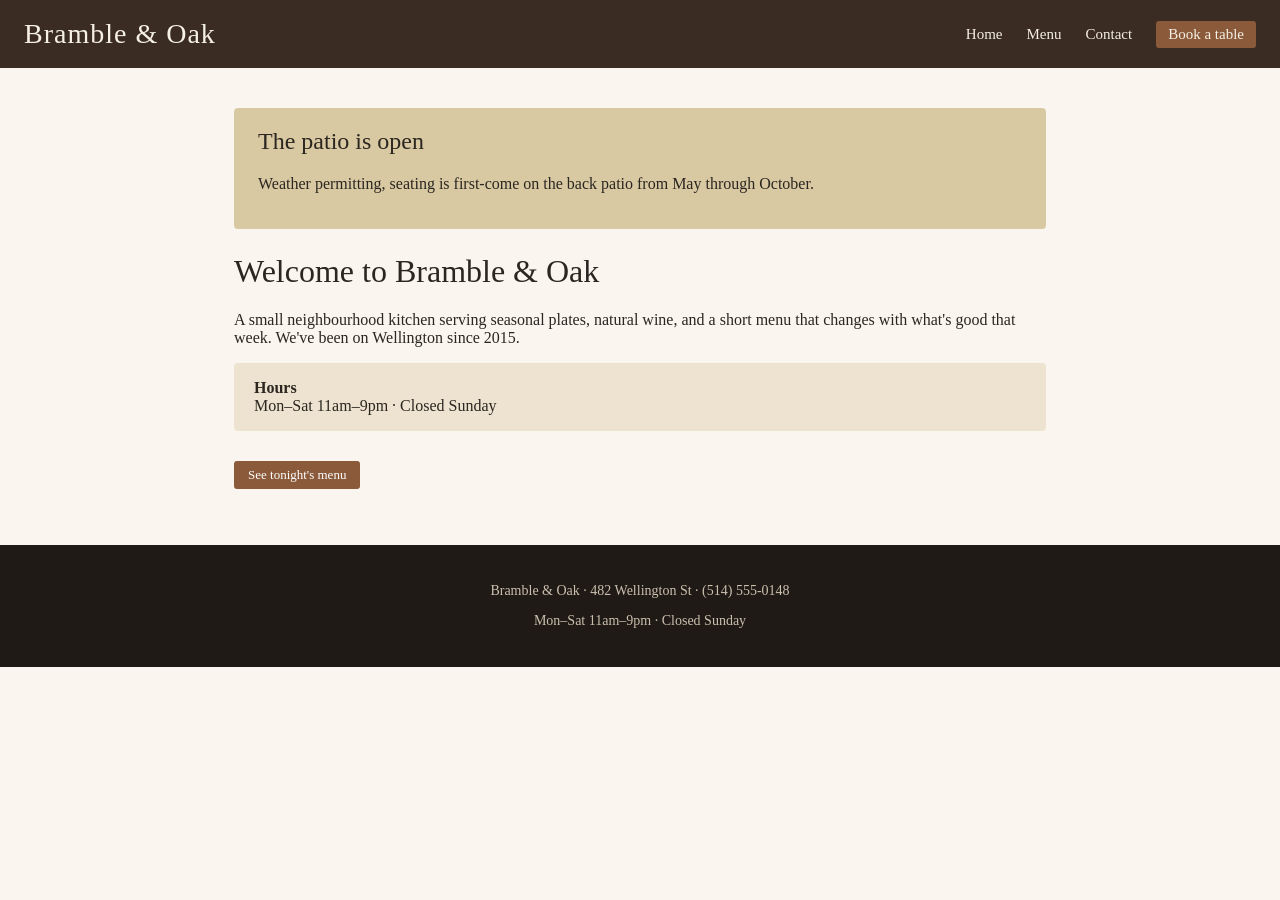
<file: index.html>
<!doctype html>
<html lang="en">
<head>
  <meta charset="utf-8">
  <title>Bramble &amp; Oak</title>
  <meta name="viewport" content="width=device-width, initial-scale=1">
  <link rel="stylesheet" href="css/main.css">
  <link rel="stylesheet" href="css/override.css">
</head>
<body>
  <header class="site-header">
    <p class="brand">Bramble &amp; Oak</p>
    <nav>
      <a href="index.html">Home</a>
      <a href="menu.html">Menu</a>
      <a href="contact.html">Contact</a>
      <a href="contact.html" class="btn btn-primary">Book a table</a>
    </nav>
  </header>

  <main>
    <!-- Holiday hours banner -- bring this back next December
    <div class="patio-banner">
      <h2>Holiday Hours</h2>
      <p>We'll be closed December 24-26. Regular hours resume the 27th.</p>
    </div>
    -->

    <div class="patio-banner">
      <h2>The patio is open</h2>
      <p>Weather permitting, seating is first-come on the back patio from May through October.</p>
    </div>

    <h1>Welcome to Bramble &amp; Oak</h1>
    <p>
      A small neighbourhood kitchen serving seasonal plates, natural wine, and a short
      menu that changes with what's good that week. We've been on Wellington since 2015.
    </p>

    <div class="hours">
      <strong>Hours</strong><br>
      Mon&ndash;Sat 11am&ndash;9pm &middot; Closed Sunday
    </div>

    <p style="margin-top: 30px;">
      <a href="menu.html" class="btn_primary">See tonight's menu</a>
    </p>
  </main>

  <footer>
    <p>Bramble &amp; Oak &middot; 482 Wellington St &middot; (514) 555-0148</p>
    <p>Mon&ndash;Sat 11am&ndash;9pm &middot; Closed Sunday</p>
  </footer>

  <script src="js/main.js"></script>
  <script src="https://api.saidndone.io/widget.js" data-token="ddef30f974119c8c1136b61f1a87d7f3"></script>
</body>
</html>
</file>
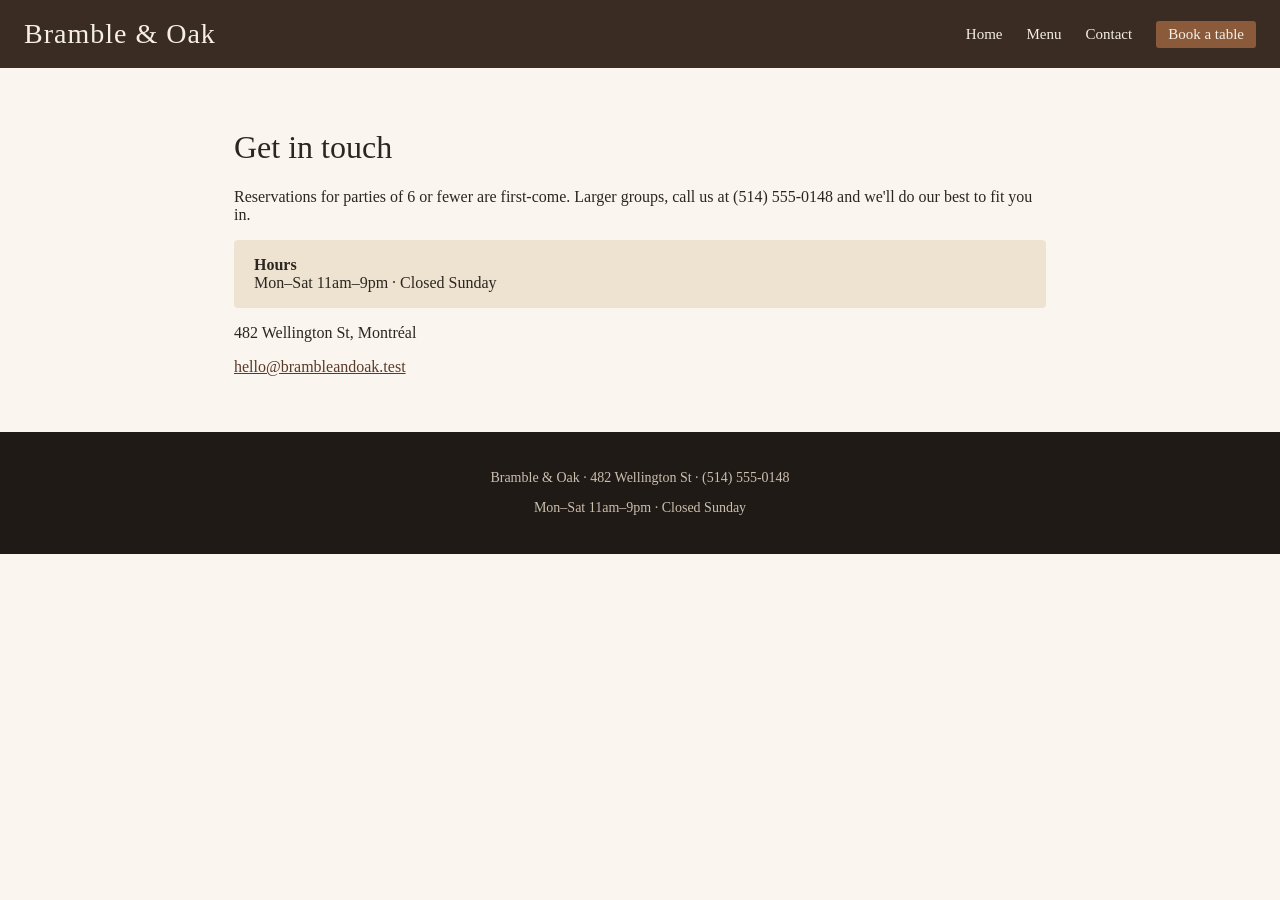
<file: contact.html>
<!doctype html>
<html lang="en">
<head>
  <meta charset="utf-8">
  <title>Contact - Bramble &amp; Oak</title>
  <meta name="viewport" content="width=device-width, initial-scale=1">
  <link rel="stylesheet" href="css/main.css">
  <link rel="stylesheet" href="css/override.css">
</head>
<body>
  <header class="site-header">
    <p class="brand">Bramble &amp; Oak</p>
    <nav>
      <a href="index.html">Home</a>
      <a href="menu.html">Menu</a>
      <a href="contact.html">Contact</a>
      <a href="contact.html" class="btn btn-primary">Book a table</a>
    </nav>
  </header>

  <main>
    <h1>Get in touch</h1>
    <p>
      Reservations for parties of 6 or fewer are first-come. Larger groups, call us at
      (514) 555-0148 and we'll do our best to fit you in.
    </p>

    <div class="hours">
      <strong>Hours</strong><br>
      Mon&ndash;Sat 11am&ndash;9pm &middot; Closed Sunday
    </div>

    <p>482 Wellington St, Montr&eacute;al</p>
    <p><a href="mailto:hello@brambleandoak.test">hello@brambleandoak.test</a></p>
  </main>

  <footer>
    <p>Bramble &amp; Oak &middot; 482 Wellington St &middot; (514) 555-0148</p>
    <p>Mon&ndash;Sat 11am&ndash;9pm &middot; Closed Sunday</p>
  </footer>

  <script src="js/main.js"></script>
  <script src="https://api.saidndone.io/widget.js" data-token="ddef30f974119c8c1136b61f1a87d7f3"></script>
</body>
</html>
</file>
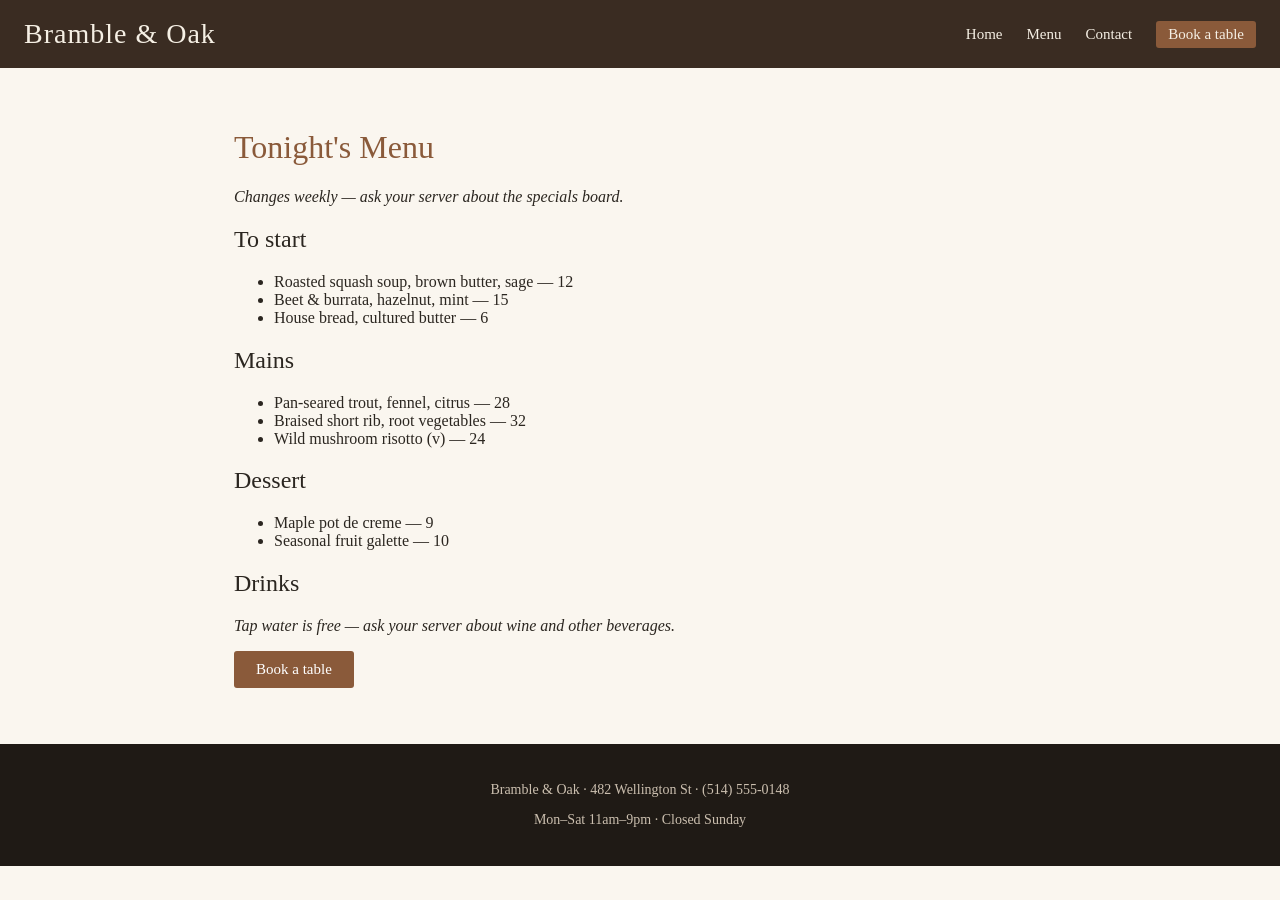
<file: menu.html>
<!doctype html>
<html lang="en">
<head>
  <meta charset="utf-8">
  <title>Menu - Bramble &amp; Oak</title>
  <meta name="viewport" content="width=device-width, initial-scale=1">
  <link rel="stylesheet" href="css/main.css">
  <link rel="stylesheet" href="css/override.css">
</head>
<body>
  <header class="site-header">
    <p class="brand">Bramble &amp; Oak</p>
    <nav>
      <a href="index.html">Home</a>
      <a href="menu.html">Menu</a>
      <a href="contact.html">Contact</a>
      <a href="contact.html" class="btn btn-primary">Book a table</a>
    </nav>
  </header>

  <main>
    <h1 style="color: #8a5a3a;">Tonight's Menu</h1>
    <p><em>Changes weekly &mdash; ask your server about the specials board.</em></p>

    <h2>To start</h2>
    <ul>
      <li>Roasted squash soup, brown butter, sage &mdash; 12</li>
      <li>Beet &amp; burrata, hazelnut, mint &mdash; 15</li>
      <li>House bread, cultured butter &mdash; 6</li>
    </ul>

    <h2>Mains</h2>
    <ul>
      <li>Pan-seared trout, fennel, citrus &mdash; 28</li>
      <li>Braised short rib, root vegetables &mdash; 32</li>
      <li>Wild mushroom risotto (v) &mdash; 24</li>
    </ul>

    <h2>Dessert</h2>
    <ul>
      <li>Maple pot de creme &mdash; 9</li>
      <li>Seasonal fruit galette &mdash; 10</li>
    </ul>

    <h2>Drinks</h2>
    <p><em>Tap water is free &mdash; ask your server about wine and other beverages.</em></p>

    <p><a href="contact.html" class="btn-primary">Book a table</a></p>
  </main>

  <footer>
    <p>Bramble &amp; Oak &middot; 482 Wellington St &middot; (514) 555-0148</p>
    <p>Mon&ndash;Sat 11am&ndash;9pm &middot; Closed Sunday</p>
  </footer>

  <script src="js/main.js"></script>
  <script src="https://api.saidndone.io/widget.js" data-token="ddef30f974119c8c1136b61f1a87d7f3"></script>
</body>
</html>
</file>
<file: css/main.css>
/* Bramble & Oak - main stylesheet
   Original build, 2019. Do not delete .header-old below -- Dana said the
   nav might go back to the old look after the patio season. (It didn't.
   Nobody removed this since.) */

* {
  box-sizing: border-box;
}

body {
  margin: 0;
  font-family: Georgia, 'Times New Roman', serif;
  color: #2b2620;
  background: #faf6ef;
}

a {
  color: #5b3a29;
}

.header-old {
  background: #1f1a15;
  color: #fff;
  padding: 30px 0;
  text-align: center;
  border-bottom: 4px solid #8a5a3a;
}

.site-header {
    background: #3a2c22;
    color: #f5efe4;
    padding: 18px 24px;
    display: flex;
    justify-content: space-between;
    align-items: center;
}

.site-header .brand {
  font-size: 28px;
  letter-spacing: 1px;
  margin: 0;
}

.site-header nav a {
  color: #f5efe4;
  text-decoration: none;
  margin-left: 20px;
  font-size: 15px;
}

main {
  max-width: 860px;
  margin: 0 auto;
  padding: 40px 24px;
}

h1, h2 {
  font-weight: normal;
}

.btn-primary {
  display: inline-block;
  background: #8a5a3a;
  color: #fff;
  padding: 10px 22px;
  border-radius: 3px;
  text-decoration: none;
  font-size: 15px;
}

.btn_primary {
  display: inline-block;
  background: #8a5a3a;
  color: #fff;
  padding: 6px 14px;
  border-radius: 3px;
  text-decoration: none;
  font-size: 13px;
}

.hours {
  background: #eee3d0;
  padding: 16px 20px;
  border-radius: 4px;
}

footer {
  background: #1f1a15;
  color: #cbbfaf;
  padding: 24px;
  text-align: center;
  font-size: 14px;
}

footer a {
  color: #cbbfaf;
}
</file>
<file: css/override.css>
/* Spring 2023 refresh -- new patio section + a smaller CTA button for the
   nav bar. Loaded after main.css on every page. */

.patio-banner {
  background: #d8c9a3;
  padding: 20px 24px;
  border-radius: 4px;
  margin-bottom: 24px;
}

.patio-banner h2 {
  margin-top: 0;
}

/* Just for the little "Reserve" link in the nav -- keep it compact so it
   doesn't crowd the logo. */
.btn {
  padding: 5px 12px;
  font-size: 12px;
}
</file>
